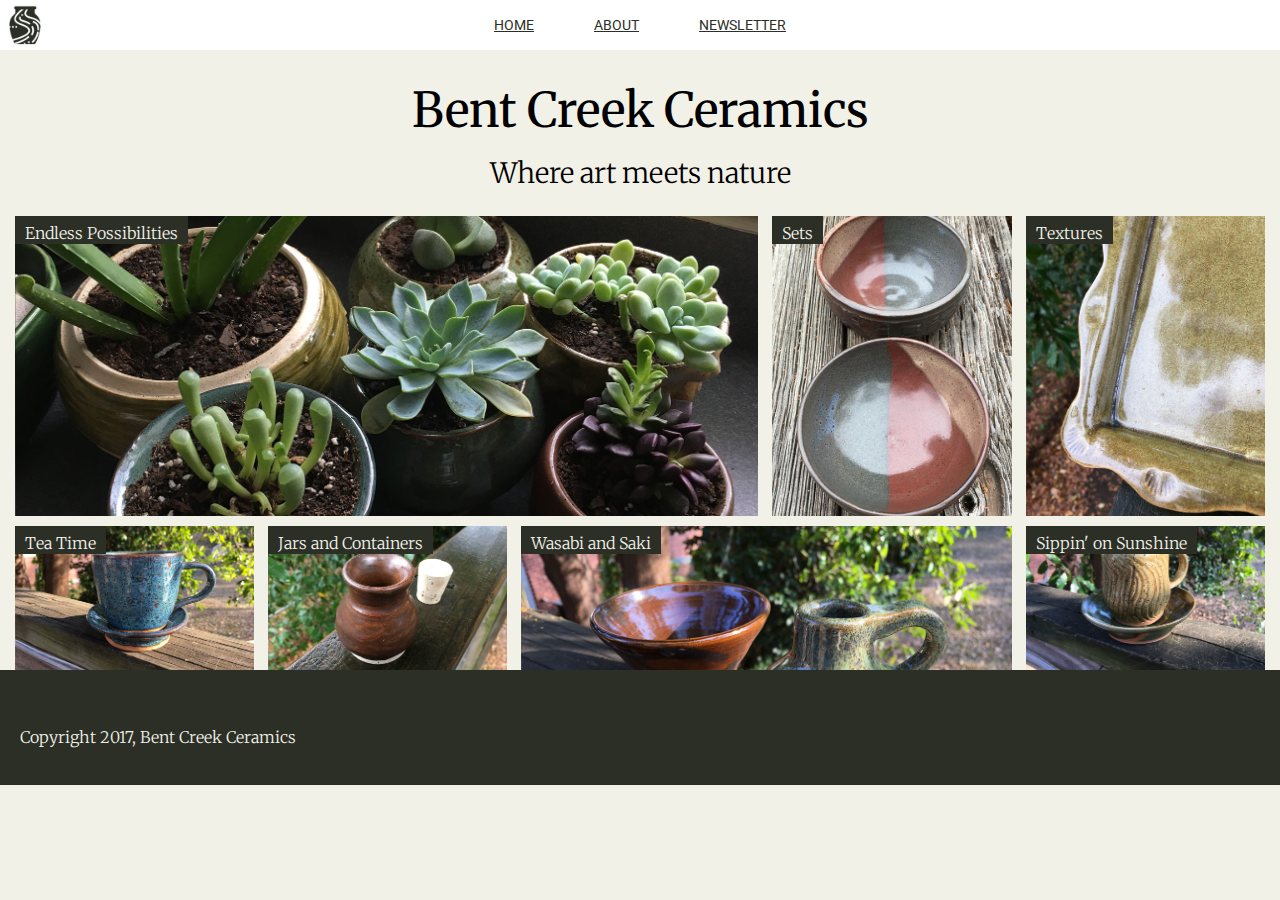
<file: index.html>
<!DOCTYPE html>
<html>
  <head>
    <meta charset="utf-8">
    <meta content="IE=edge,chrome=1" http-equiv="X-UA-Compatible">
    <title>Bent Creek Ceramics</title>
    <meta content="width=device-width, initial-scale=1" name="viewport">
    <link href="styles.css" rel="stylesheet">
    <link href="https://fonts.googleapis.com/css?family=Merriweather:300,300i,400,400i,700|Roboto:300,300i,400,400i" rel="stylesheet">
  </head>
  <body class="site-index">
    <nav>
      <img class="nav-icon" src="images/bent-creek-logo.png" alt="Bent Creek Logo">
      <div class="nav-row">
        <a class="nav-item" href="index.html">Home</a>
        <a class="nav-item" href="about/index.html">About</a>
        <a class="nav-item" href="newsletter/index.html">Newsletter</a>
      </div>
    </nav>
    <section class="site-intro">
      <h1 class="company">Bent Creek Ceramics</h1>
      <h2>Where art meets nature</h2>
      <div class="gallery">
        <div id="i01">
          <p class="txt_box_image">Endless Possibilities</p>
        </div>
        <div id="i02">
          <p class="txt_box_image">Sets</p>
        </div>
        <div id="i03">
          <p class="txt_box_image">Textures</p>
        </div>
        <div id="i04">
          <p class="txt_box_image">Tea Time</p>
        </div>
        <div id="i05">
          <p class="txt_box_image">Jars and Containers</p>
        </div>
        <div id="i06">
          <p class="txt_box_image">Wasabi and Saki</p>
        </div>
        <div id="i07">
          <p class="txt_box_image">Sippin' on Sunshine</p>
        </div>
      </div>
    </section>
    <footer>
      <p>Copyright 2017, Bent Creek Ceramics</p>
    </footer>
  </body>
</html>
</file>
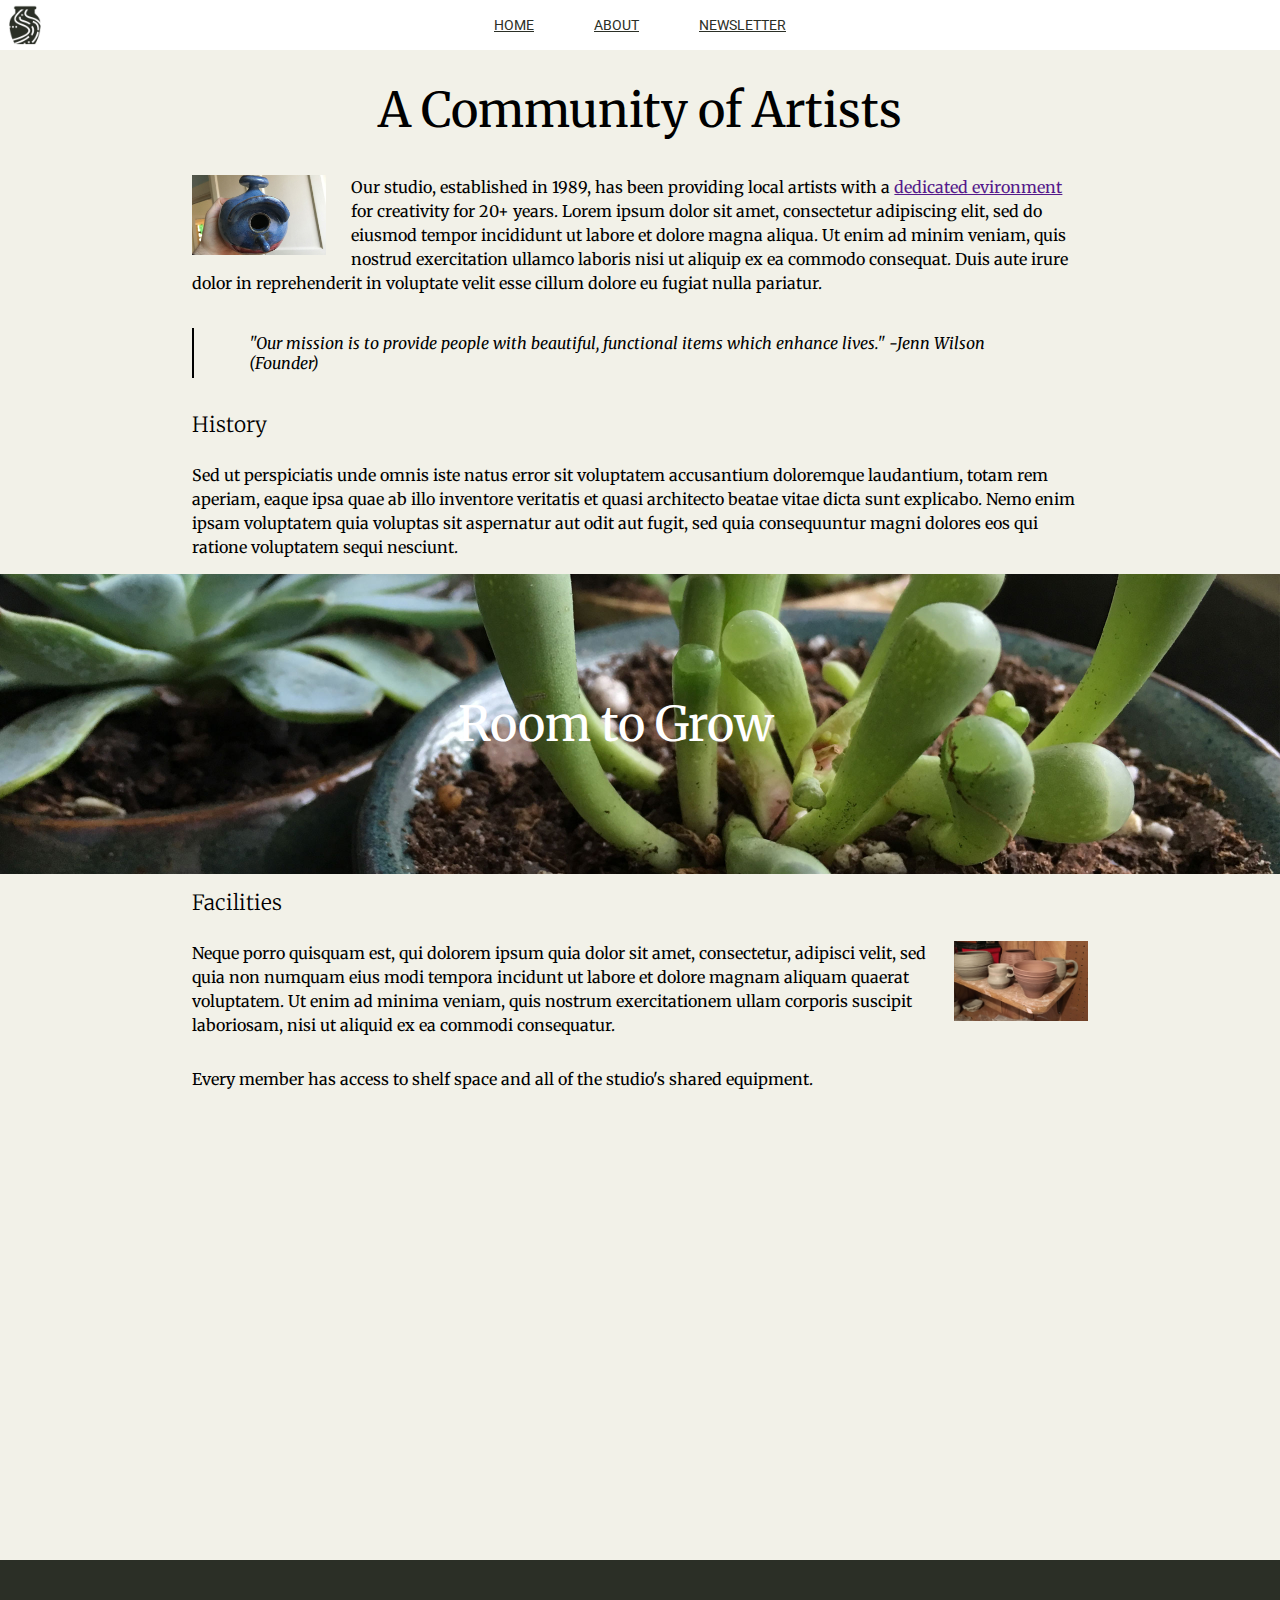
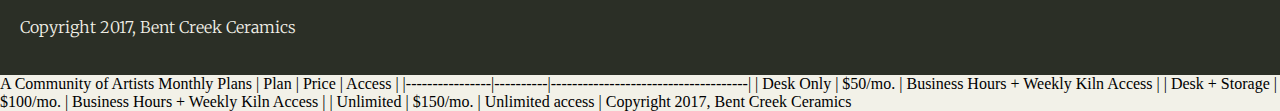
<file: about/index.html>
<!DOCTYPE html>
<html>
  <head>
    <meta charset="utf-8">
    <meta content="IE=edge,chrome=1" http-equiv="X-UA-Compatible">
    <title>Bent Creek Ceramics - About</title>
    <meta content="width=device-width, initial-scale=1" name="viewport">
    <link href="../styles.css" rel="stylesheet">
    <link href="https://fonts.googleapis.com/css?family=Merriweather:300,300i,400,400i,700|Roboto:300,300i,400,400i" rel="stylesheet">
  </head>
  <body class="site-about">
      <nav>
        <img class="nav-icon" src="../images/bent-creek-logo.png" alt="Bent Creek Logo">
        <div class="nav-row">
          <a class="nav-item" href="../index.html">Home</a>
          <a class="nav-item" href="index.html">About</a>
          <a class="nav-item" href="../newsletter/index.html">Newsletter</a>
        <div>
      </nav>
      <section class="our-studio">
        <h1 class="community">A Community of Artists</h1>
        <div class="txt-box-long">
          <p><a id="i08"></a>Our studio, established in 1989, has been providing local artists with a <a href="">dedicated evironment</a> for creativity for 20+ years. Lorem ipsum dolor sit amet, consectetur adipiscing elit, sed do eiusmod tempor incididunt ut labore et dolore magna aliqua. Ut enim ad minim veniam, quis nostrud exercitation ullamco laboris nisi ut aliquip ex ea commodo consequat. Duis aute irure dolor in reprehenderit in voluptate velit esse cillum dolore eu fugiat nulla pariatur.</p>
          <br>
          <blockquote>"Our mission is to provide people with beautiful, functional items which enhance lives."
          -Jenn Wilson (Founder)</blockquote>
          <br>
          <h3>History</h3>
          <p>Sed ut perspiciatis unde omnis iste natus error sit voluptatem accusantium doloremque laudantium, totam rem aperiam, eaque ipsa quae ab illo inventore veritatis et quasi architecto beatae vitae dicta sunt explicabo. Nemo enim ipsam voluptatem quia voluptas sit aspernatur aut odit aut fugit, sed quia consequuntur magni dolores eos qui ratione voluptatem sequi nesciunt.</p>
        </div>
        <div id="i09">
          <h1 class="room">Room to Grow</h1>
        </div>
        <div class="txt-box-long">
          <h3>Facilities</h3>
          <p><a id="i10"></a>Neque porro quisquam est, qui dolorem ipsum quia dolor sit amet, consectetur, adipisci velit, sed quia non numquam eius modi tempora incidunt ut labore et dolore magnam aliquam quaerat voluptatem. Ut enim ad minima veniam, quis nostrum exercitationem ullam corporis suscipit laboriosam, nisi ut aliquid ex ea commodi consequatur.</p>
          <p>Every member has access to shelf space and all of the studio's shared equipment.</p>
        </div>
        <div></d>
        <div></d>
        <div></d>
        <div></d>
        <div></d>
        <div></d>
      </section>
      <footer>
        <p>Copyright 2017, Bent Creek Ceramics</p>
      </footer>
  </body>
</html>
A Community of Artists



Monthly Plans

| Plan           | Price    | Access                              |
|----------------|----------|-------------------------------------|
| Desk Only      | $50/mo.  | Business Hours + Weekly Kiln Access |
| Desk + Storage | $100/mo. | Business Hours + Weekly Kiln Access |
| Unlimited      | $150/mo. | Unlimited access                    |


Copyright 2017, Bent Creek Ceramics
</file>
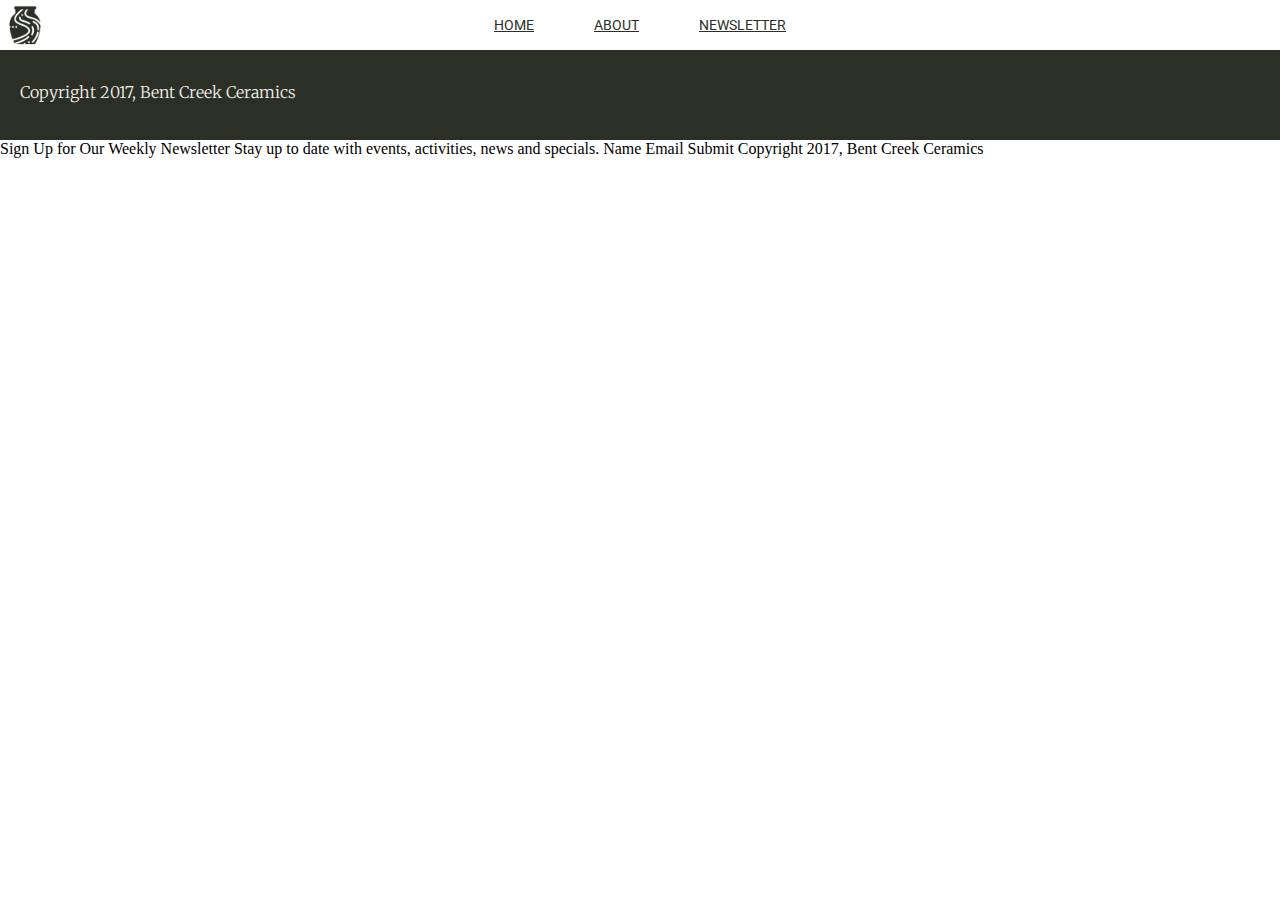
<file: newsletter/index.html>
<!DOCTYPE html>
<html>
  <head>
    <meta charset="utf-8">
    <meta content="IE=edge,chrome=1" http-equiv="X-UA-Compatible">
    <title>Bent Creek Ceramics - Newsletter</title>
    <meta content="width=device-width, initial-scale=1" name="viewport">
    <link href="../styles.css" rel="stylesheet">
    <link href="https://fonts.googleapis.com/css?family=Merriweather:300,300i,400,400i,700|Roboto:300,300i,400,400i" rel="stylesheet">
  </head>
  <body class="site-newsletter">
      <nav>
          <img class="nav-icon" src="../images/bent-creek-logo.png" alt="Bent Creek Logo">
        <div class="nav-row">
          <a class="nav-item" href="../index.html">Home</a>
          <a class="nav-item" href="../about/index.html">About</a>
          <a class="nav-item" href="index.html">Newsletter</a>
        </div>
      </nav>
        <h2></h2>
      </header>
      <footer>
        <p>Copyright 2017, Bent Creek Ceramics</p>
      </footer>
  </body>
</html>
Sign Up for Our Weekly Newsletter

Stay up to date with events, activities, news and specials.

Name

Email

Submit

Copyright 2017, Bent Creek Ceramics
</file>
<file: styles.css>
*, *:before, *:after {
  box-sizing: border-box;
}

* {
  margin: 0;
  padding: 0;
  border: 0;
  outline: 0;
  font-size: 100%;
  vertical-align: baseline;
  background: transparent;
}
/*
font-family: 'Merriweather', serif;
font-family: 'Roboto', sans-serif;
*/

/*
Background: #F2F1E8
Text: #131511
Inline Link: #968772
Inline Link (Hover): #967343
Navigation Background: #FFFFFF
Navigation Text: #2B2F26
Navigation Text (Hover): #CD5D67
Navigation Text (Active) #968772
Button Background: #968772
Button Background (Hover): #967343
Button Text: #F2F1E8
Button Text (Hover): #FFFFFF
Input Border Bottom: #968772
Input Border Bottom (Focus): #967343
*/

.site-index {
  background-color: #F2F1E8;
  display: flex;
  flex-direction: column;
  width: 100%;
}

.site-about {
  background-color: #F2F1E8;
  width: 100%;
}

nav {
  background-color: #FFFFFF;
  overflow: hidden;
  position: fixed;
  top: 0;
  left: 0;
  width: 100%;
  height: 50px;
  display: flex;
  flex-flow: row;
  justify-content: center;
  align-self: center;
  list-style: none;
}

.nav-icon {
  position: fixed;
  top: 5px;
  left: 5px;
  width: 40px;
  height: 40px;
}

.nav-row {
  display: flex;
  flex-flow: row;
  justify-content: center;
  align-self: center;
  list-style: none;
}

.nav-item {
  font-family: 'Roboto', sans-serif;
  font-size: 14px;
  text-transform: uppercase;
  color: #2B2F26;
  padding: 0px 20px;
  margin: 10px 10px;
}

.nav-item:hover {
  color: #CD5D67;
}

.nav-item:active {
  color: #968772;
}

.company {
  font-family: 'Merriweather', serif;
  font-size: 48px;
  font-weight: 400;
}

.community {
  font-family: 'Merriweather', serif;
  font-size: 48px;
  font-weight: 400;
  padding: 20px 0px;
}

.room {
  display: inline-flex;
  font-family: 'Merriweather', serif;
  font-size: 48px;
  font-weight: 400;
  color: white;
  margin: auto;
}

h2 {
  font-family: 'Merriweather', serif;
  font-size: 28px;
  font-weight: 100;
  padding: 10px 0px;
  margin-top: 5px;
}

h3 {
  font-family: 'Merriweather', serif;
  font-size: 21px;
  font-weight: 100;
  padding: 10px 0px;
  margin-top: 5px;
}

p {
  font-family: 'Merriweather', serif;
  font-size: 16px;
  line-height: 24px;
  padding: 15px 0px;
}

.site-intro {
  text-align: center;
  margin-top: 80px;
  height: 590px;
  width: 100%;
}

.our-studio {
  text-align: center;
  margin-top: 60px;
  height: 1500px;
  width: 100%;
}

.gallery {
  display: flex;
  flex-wrap: wrap;
  justify-content: space-between;
  margin: 0;
  width: 100%;
  padding: 10px;
}

div {
  display: flex;
  justify-content: flex-start;
  align-items: stretch;
}

.txt_box_image {
  font-family: 'Merriweather', serif;
  font-size: 14;
  font-weight: lighter;
  height: 28px;
  color: #F2F1E8;
  background-color: #2B2F26;
  padding: 5px 10px;
}

.txt-box-long {
  display: flex;
  flex-direction: column;
  justify-content: flex-start;
  flex-wrap: nowrap;
  text-align: left;
  padding-left: 15%;
  padding-right: 15%;
}

blockquote {
  font-family: 'Merriweather', serif;
  font-size: 16px;
  font-style: italic;
  border-left: 2px solid black;
  padding: 5px 55px;
}

#i01 {
    display: flex;
    background-image: url("./images/product-1.jpg");
    background-clip: border-box;
    background-position: center;
    background-size: cover;
    width: 59%;
    height: 300px;
    margin: 5px;
}

#i02 {
  display:flex;
    background-image: url("./images/product-2.jpg");
    background-clip: border-box;
    background-position: center;
    background-size: cover;
    width: 19%;
    height: auto;
    margin: 5px;
}

#i03 {
    background-image: url("./images/product-3.jpg");
    background-clip: border-box;
    background-position: center;
    background-size: cover;
    width: 19%;
    height: auto;
    margin: 5px;
}

#i04 {
    background-image: url("./images/product-4.jpg");
    background-clip: border-box;
    background-position: center;
    background-size: cover;
    width: 19%;
    height: 150px;
    margin: 5px;
}

#i05 {
    background-image: url("./images/product-5.jpg");
    background-clip: border-box;
    background-position: center;
    background-size: cover;
    width: 19%;
    height: auto;
    margin: 5px;
}

#i06 {
    background-image: url("./images/product-6.jpg");
    background-clip: border-box;
    background-position: top;
    background-size: cover;
    width: 39%;
    height: auto;
    margin: 5px;
}

#i07 {
    background-image: url("./images/product-7.jpg");
    background-clip: border-box;
    background-position: left;
    background-size: cover;
    width: 19%;
    height: auto;
    margin: 5px;
}

#i08 {
  background-image: url("./images/birdhouse.jpg");
  background-clip: border-box;
  background-position: center;
  background-size: cover;
  float: left;
  width: 15%;
  height: 80px;
  margin: 0px 25px 0px 0px;
}

#i09 {
  background-image: url("./images/background-3.jpg");
  background-clip: border-box;
  background-position: center;
  background-size: cover;
  width: 100%;
  height: 300px;
  padding: 0px 50px 0px 0px;
}

#i10 {
  background-image: url("./images/background-1.jpg");
  background-clip: border-box;
  background-position: center;
  background-size: cover;
  float: right;
  width: 15%;
  height: 80px;
  padding: 0px 0px 25px 0px;
}

footer {
  background-color: #2B2F26;
  color: white;
  font-family: 'Merriweather', serif;
  font-size: 14;
  font-weight: lighter;
  color: #F2F1E8;
  height: 115px;
  padding: 40px 20px;
}
</file>
